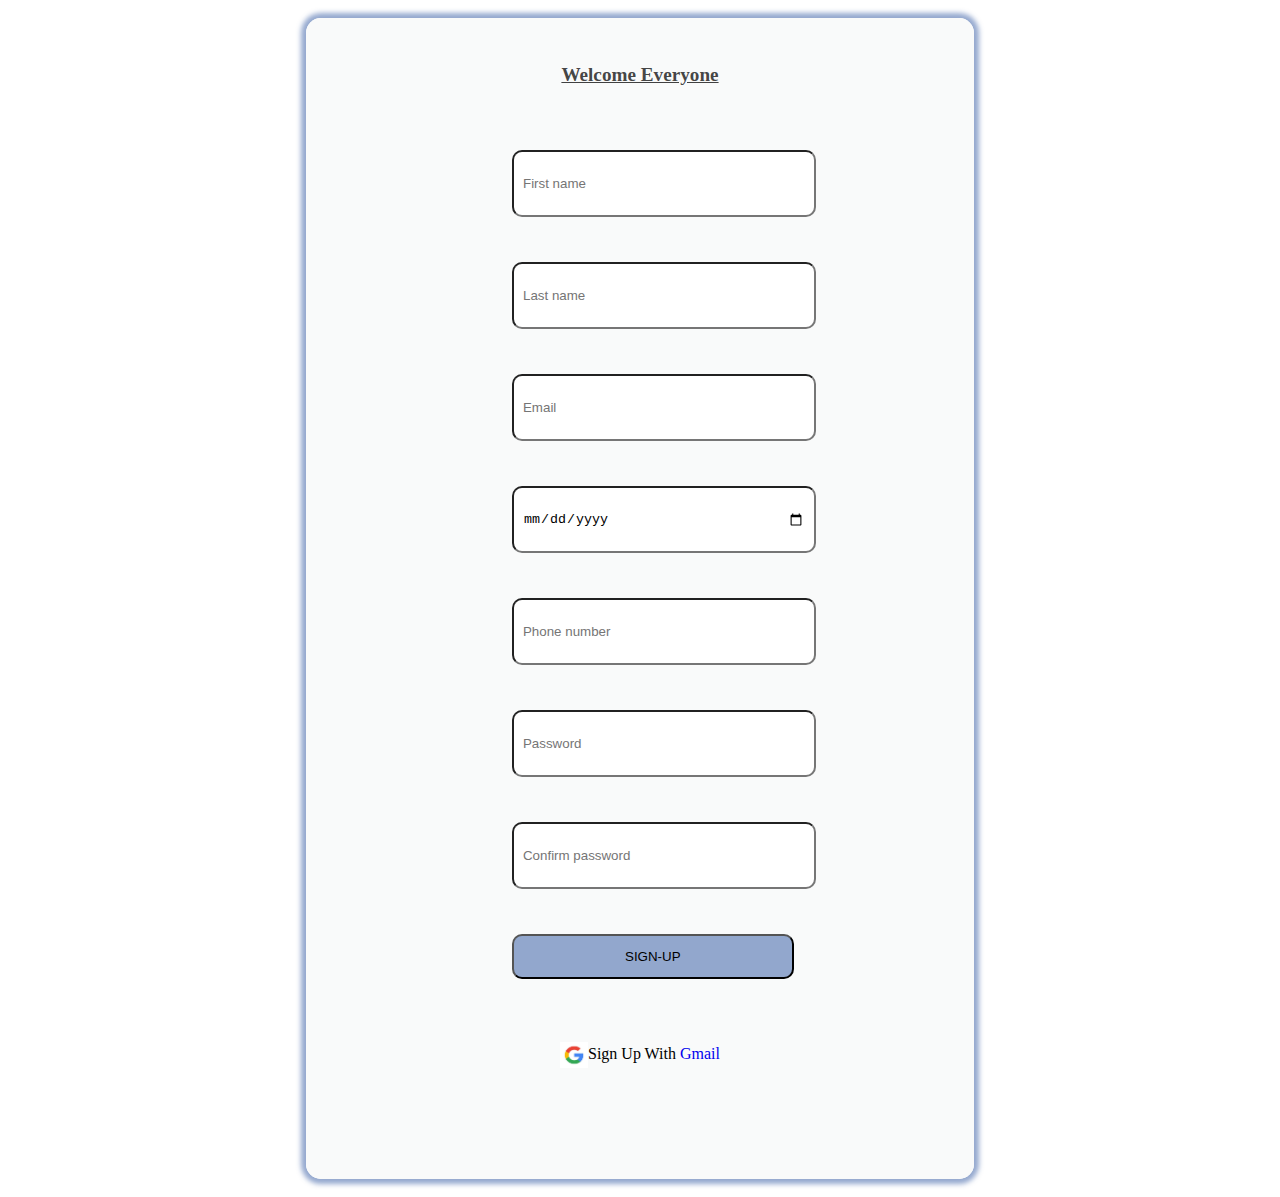
<file: index.html>
<!DOCTYPE html>
<html lang="en">
<head>
    <meta charset="UTF-8">
    <meta http-equiv="X-UA-Compatible" content="IE=edge">
    <meta name="viewport" content="width=device-width, initial-scale=1.0">
    <title>adams store</title>
    <link rel="stylesheet" href="master.css">
</head>
<body>
    <div class="myForm"> 
        <form ><h3>welcome everyone</h3>
    <input type="text" placeholder="First name">
    <input type="text" placeholder="Last name">
    <input type="email" placeholder="Email"required>
    <input type="date" placeholder="Birth date">
    <input type="number" placeholder="Phone number ">
    <input type="password" placeholder="Password" required>
    <input type="password" placeholder="Confirm password"required>
    <button class="signbtn">SIGN-UP </button>
       
        
    <p class="aa"> <img src="download.jpg"  >sign up with <a href="https://www.gmail.com" target="_blank">gmail </a></p>
    
    
    </form>
    
    </div>
    
</body>
</html>
</file>
<file: master.css>
.myForm{
    text-align: center;
    text-transform: capitalize;
    margin: 2vh  auto;
    padding: 3vh ;
    width: 48vw;
    height: 123vh;
    box-shadow: 0 0 5px 5px rgba(43, 84, 160, 0.5);
    background-color: rgba(249, 250, 250, 0.986);
    border-radius: 15px;
  
}

input{
    margin: 5vh 14vw auto;
    padding: 1vh;
    width: 22vw;
    height: 5vh;
    border-radius: 10px;
}
.signbtn{
    margin: 5vh 14vw auto;
    padding: 1vh ;
    width: 22vw;
    height: 5vh;
    border-radius: 10px;
    background-color: rgba(43, 84, 160, 0.5);
}


.aa{
    margin: 5vh 15vw auto;
    padding: 2vh ;
    text-align: center;
    
}

img{
    vertical-align: middle;
    width: 28px;
    height: 26px;
    
}
a{
    text-decoration: none;
}

h3{

    text-decoration-line: underline;
    color: rgb(0 0 0 / 74%);
    font-size: larger;
}
</file>
